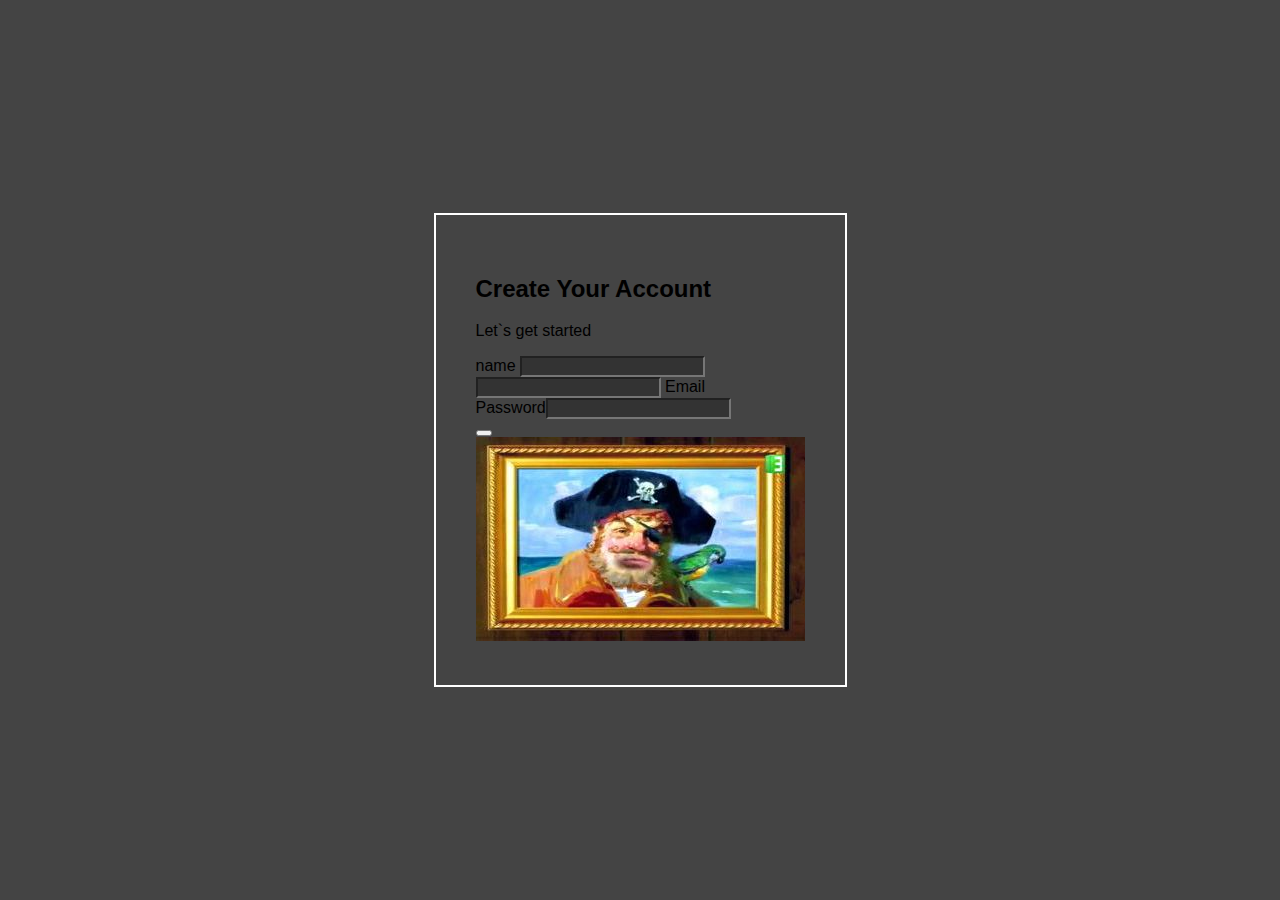
<file: index.html>
<!DOCTYPE html>
<html lang="en">
  <head>
    <link rel="stylesheet" href="../css/style.css" />
    <meta charset="UTF-8" />
    <meta name="viewport" content="width=device-width, initial-scale=1.0" />
    <title>Login Page</title>
  </head>
  <body>
    <section>
      <div class="content">
        <h2>Create Your Account</h2>
        <p>Let`s get started</p>
        <form>
          <div id="user-box">
            <label>name</label>
            <input required="true" type="name" />
          </div>
          <div id="user-box">
            <input required="true" type="email" />
            <label>Email</label>
          </div>
          <div id="user-box">
            <label>Password</label><input required="true" type="password" />
          </div>
           </form> 
          <button onclick="openPage()" ></button>
       
      </div>
      <div class="card-imge"><img src="../imges/Screenshot_20231015-230152.jpg"></div>
    </section>

    <script src="../script/script.js"></script>
  </body>
</html>
</file>
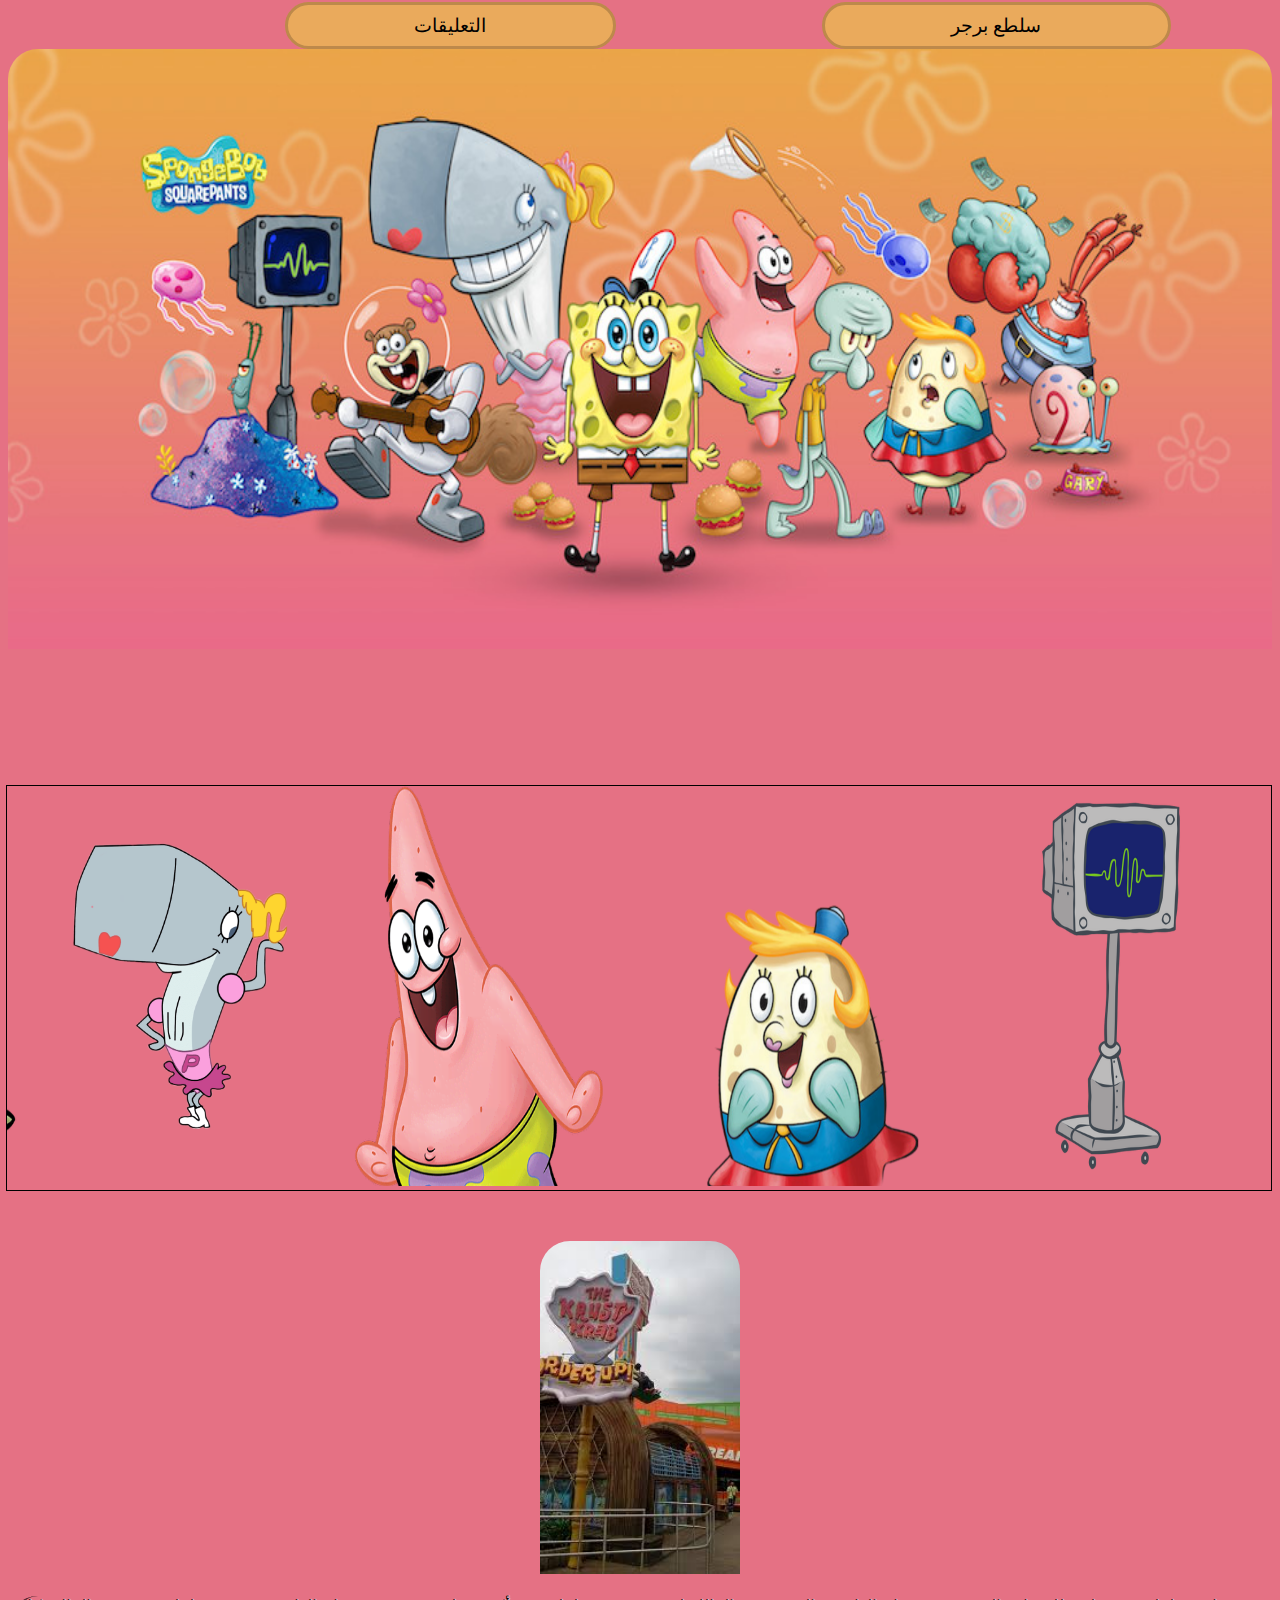
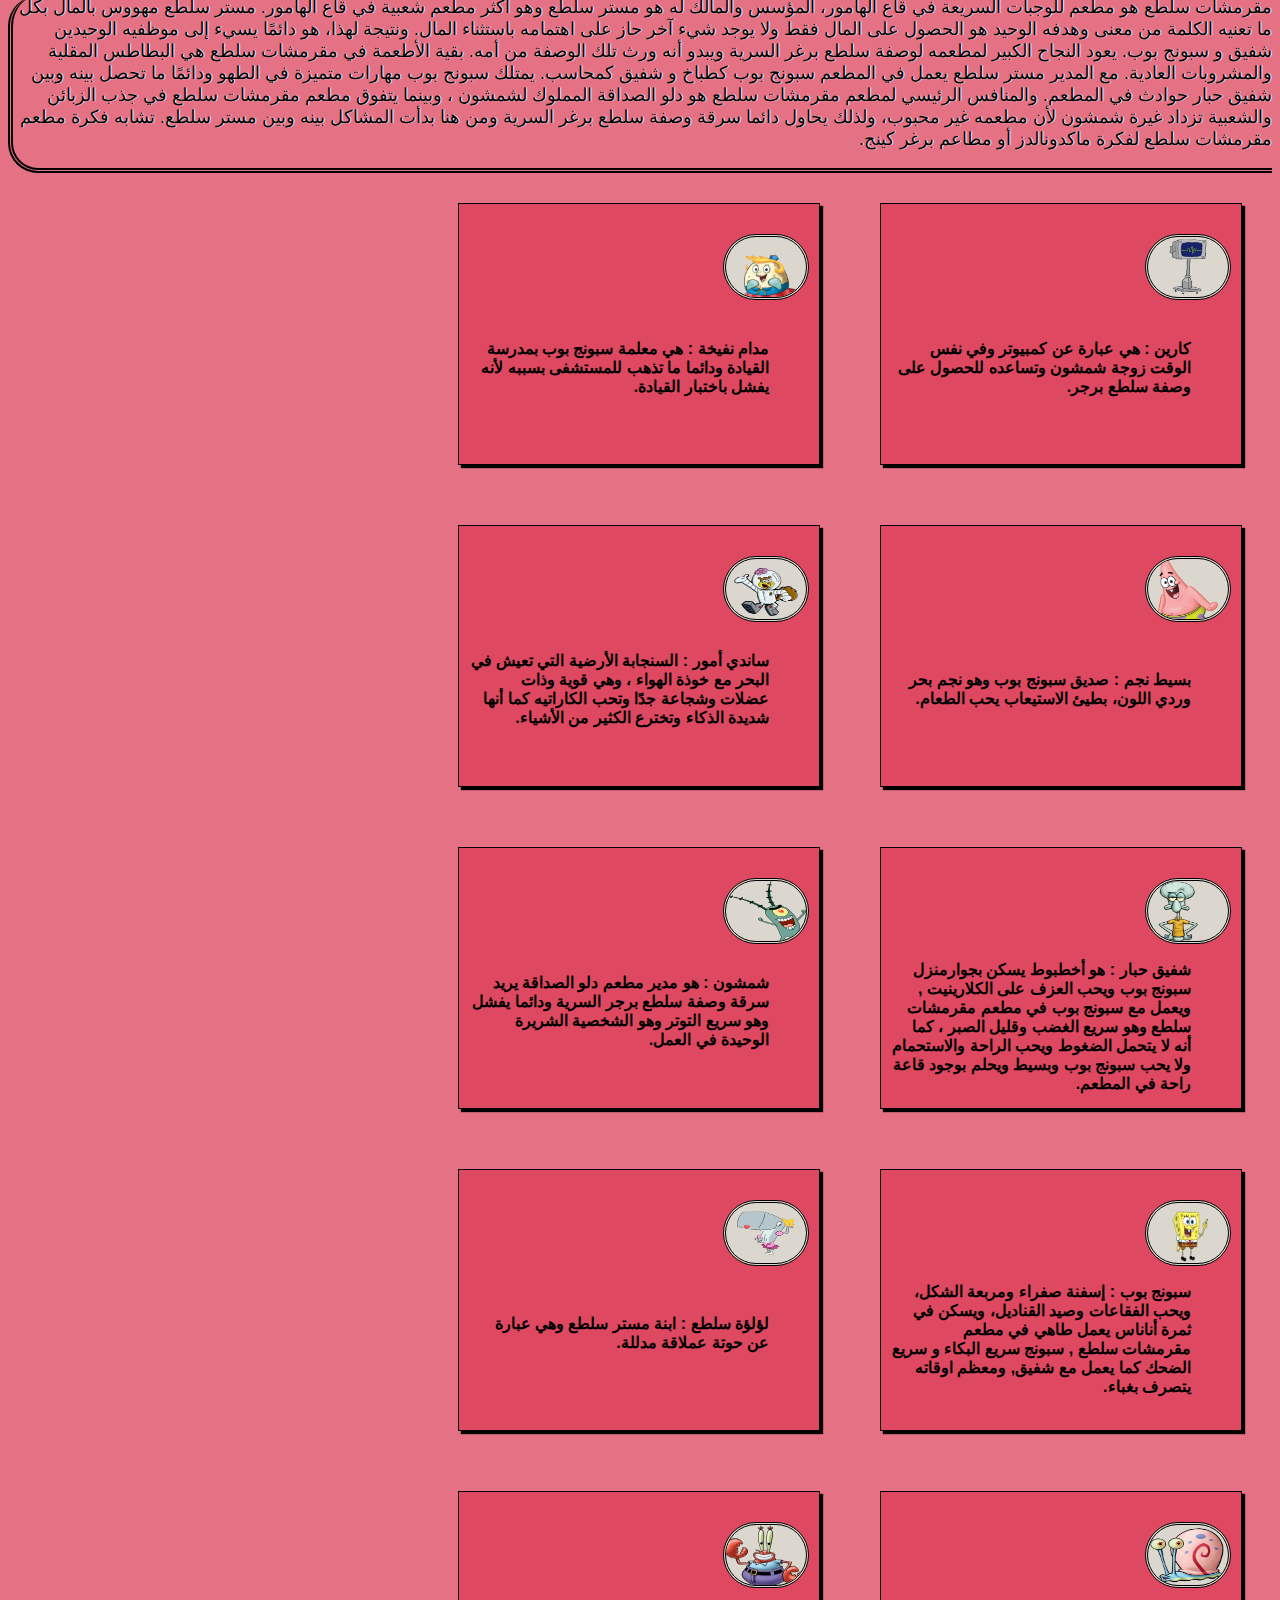
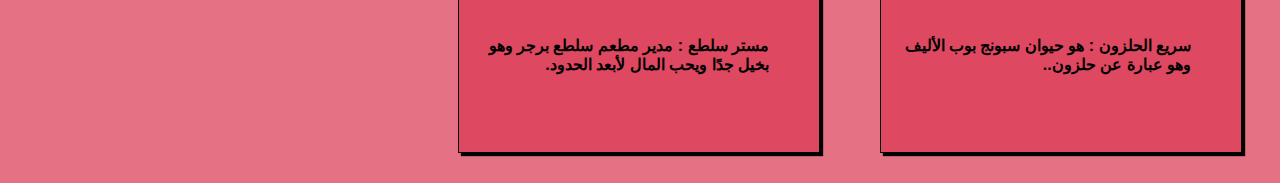
<file: index/index1.html>
<!DOCTYPE html>
<html lang="en">
  <head>
    <link rel="stylesheet" href="../css/style1.css" />
    <meta charset="UTF-8" />
    <meta name="viewport" content="width=device-width, initial-scale=1.0" />
    <title>Gallery</title>
  </head>
  <body>
    <audio autoplay>
      <source src="../اغنية بداية _ سبونجبوب سكوير بانتس(النسخة الاصلية)_ MBC 3(MP3_160K).mp3" >  
      </audio>
    <div class="title">
      <ul>
      <li>
        <a id="a" href="index2.html">سلطع برجر</a>
        <a id="a" href="index3.html">التعليقات</a>

      </li>
    </ul>
  </div>
  <img id="imgHead" src="../imges/تنزيل_(3).jpg" />
   
      <center>
    <div class="container">
      <a href="index3.html"><img src="../imges/keren.png" /></a>
      <a href="index3.html"><img src="../imges/nofikah.png" /></a>
      <a href="index3.html"><img src="../imges/pased.png" /></a>
      <a href="index3.html"><img src="../imges/loloh.png" /></a>
      <a href="index3.html"><img src="../imges/sary.png" /></a>
      <a href="index3.html"><img src="../imges/salda.png" /></a>
      <a href="index3.html"><img src="../imges/sandy.png" /></a>
      <a href="index3.html"><img src="../imges/shafig.png" /></a>
      <a href="index3.html"><img src="../imges/shamshon.png" /></a>
      <a href="index3.html"><img src="../imges/spong.png" /></a>
      

    </div>

    <img id="restaurant" src="../imges/images (2).png">
  </center>

  <div class="place">
<p>مقرمشات سلطع هو مطعم للوجبات السريعة في قاع الهامور، المؤسس والمالك له هو مستر سلطع وهو أكثر مطعم شعبية في قاع الهامور.
  مستر سلطع مهووس بالمال بكل ما تعنيه الكلمة من معنى وهدفه الوحيد هو الحصول على المال فقط ولا يوجد شيء آخر حاز على اهتمامه باستثناء المال. ونتيجة لهذا، هو دائمًا يسيء إلى موظفيه الوحيدين شفيق و سبونج بوب.
  يعود النجاح الكبير لمطعمه لوصفة سلطع برغر السرية ويبدو أنه ورث تلك الوصفة من أمه. بقية الأطعمة في مقرمشات سلطع هي البطاطس المقلية والمشروبات العادية.
  مع المدير مستر سلطع يعمل في المطعم سبونج بوب كطباخ و شفيق كمحاسب. يمتلك سبونج بوب مهارات متميزة في الطهو ودائمًا ما تحصل بينه وبين شفيق حبار حوادث في المطعم.
  والمنافس الرئيسي لمطعم مقرمشات سلطع هو دلو الصداقة المملوك لشمشون ، وبينما يتفوق مطعم مقرمشات سلطع في جذب الزبائن والشعبية تزداد غيرة شمشون لأن مطعمه غير محبوب، ولذلك يحاول دائما سرقة وصفة سلطع برغر السرية ومن هنا بدأت المشاكل بينه وبين مستر سلطع. تشابه فكرة مطعم مقرمشات سلطع لفكرة ماكدونالدز أو مطاعم برغر كينج.
  </p>
  </div>



  <span>
<div class="keren">
  <img src="../imges/keren.png" >
<P>كارين : هي عبارة عن كمبيوتر وفي نفس الوقت زوجة شمشون وتساعده للحصول على وصفة سلطع برجر.</P>
</div>
<div class="nofikah">
  <img src="../imges/nofikah.png" >
<P>مدام نفيخة : هي معلمة سبونج بوب بمدرسة القيادة ودائما ما تذهب للمستشفى بسببه لأنه يفشل باختبار القيادة.</P>
</div>
<div class="pased">
  <img src="../imges/pased.png" >
<p>بسيط نجم : صديق سبونج بوب وهو نجم بحر وردي اللون، بطيئ الاستيعاب يحب الطعام.</p>
</div>
<div class="sandy">
  <img src="../imges/sandy.png" >
  <p>ساندي أمور : السنجابة  الأرضية التي تعيش في البحر مع خوذة الهواء ، وهي قوية وذات عضلات وشجاعة جدًا وتحب الكاراتيه كما أنها شديدة الذكاء  وتخترع الكثير من الأشياء.</p>
</div>
<div class="shafig">
  <img src="../imges/shafig.png" >
<p>شفيق حبار : هو أخطبوط  يسكن بجوارمنزل سبونج بوب ويحب العزف على الكلارينيت , ويعمل مع سبونج بوب في مطعم مقرمشات سلطع وهو سريع الغضب  وقليل الصبر ، كما أنه لا يتحمل الضغوط ويحب الراحة والاستحمام  ولا يحب سبونج بوب وبسيط  ويحلم بوجود قاعة راحة في المطعم.</p>
</div>
<div class="shamshon">
  <img src="../imges/shamshon.png" >
  <P>شمشون : هو مدير مطعم دلو الصداقة  يريد سرقة وصفة سلطع برجر السرية ودائما يفشل وهو سريع التوتر وهو الشخصية الشريرة الوحيدة في العمل.</P>
</div>
<div class="spong">
  <img src="../imges/spong.png" >
<p>سبونج بوب : إسفنة صفراء ومربعة الشكل، ويحب الفقاعات وصيد القناديل، ويسكن في ثمرة أناناس يعمل طاهي في مطعم مقرمشات سلطع , سبونج سريع البكاء و سريع الضحك كما يعمل مع شفيق, ومعظم اوقاته يتصرف بغباء.</p>
</div>
<div class="loloh">
  <img src="../imges/loloh.png" >
<p>لؤلؤة سلطع : ابنة مستر سلطع وهي عبارة عن حوتة عملاقة مدللة.</p>
</div>
<div class="sary">
  <img src="../imges/sary.png" >
  <p>سريع الحلزون : هو حيوان سبونج بوب الأليف وهو عبارة عن حلزون..</p>
</div>
<div class="salda">
  <img src="../imges/salda.png" >
  <P>مستر سلطع : مدير مطعم سلطع برجر وهو بخيل جدًا ويحب المال لأبعد الحدود.</P>
</div>

</span>
  







</body>

</html>
</file>
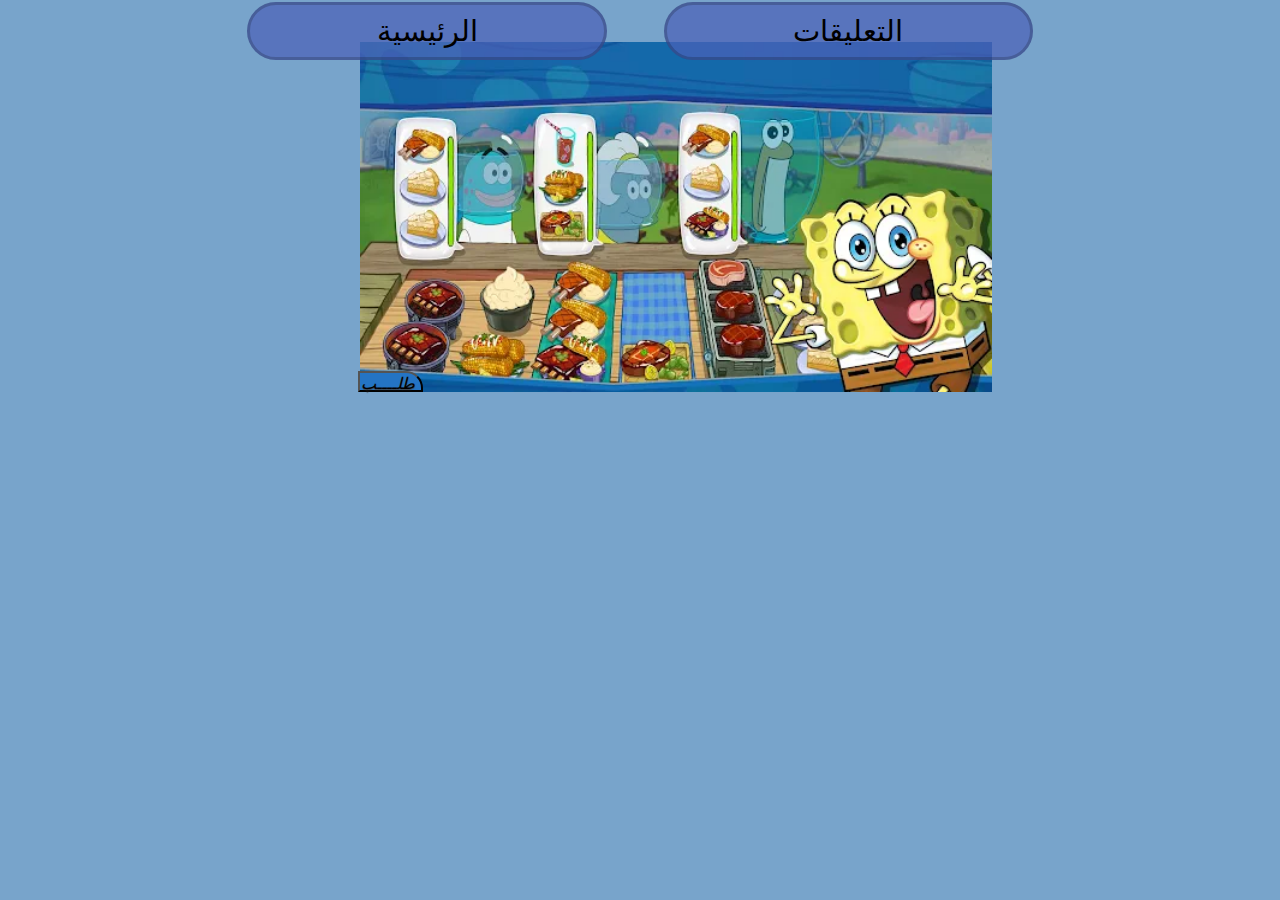
<file: index/index2.html>
<!DOCTYPE html>
<html lang="en">
  <head>
    <link rel="stylesheet" href="../css/style2.css" />
    <meta charset="UTF-8" />
    <meta name="viewport" content="width=device-width, initial-scale=1.0" />
    <title>Document</title>
  </head>
  <body>
    <center>
      <nav>
      <a href="index3.html">التعليقات</a>
      <a href="index1.html">الرئيسية</a>
    </nav>
      
      <img src="../imges/berger.jpg" />

      <button id="myButton">طلــــب</button>

      <div id="order">
        <div class="food">
          <img src="../imges/BackgroundEraser_٢٠٢٣١٠٢٠_٢٢٤٣٤٦٧٨١.png" alt="" />
          <div class="two">
            نوع الخبز
            <p>أسمر</p>
            <input id="bread" type="radio" name="bread" checked />
            <p>أبيض</p>
            <input id="bread" type="radio" name="bread" />
          </div>

          <div class="three">
            <p>سلطة</p>
            <input id="salad" type="checkbox" checked />
          </div>
          <div class="one">
            <p>رقم الطاولة</p>
            <input id="desk" type="number" />
          </div>

          <div class="four">
            <p>ملاحظات على الخدمة</p>
            <input id="text" type="text" />
          </div>
          <button id="doneButton" > جاهز</button>
        </div>

        <img src="../imges/juice.png" alt="" />
        <input id="drink" type="checkbox" onchange="ListDrink()" checked /><br />
       
        <div id="Drink">

          <p>عصير :</p>
          <input id="juice" type="radio" name="juice" /><br />

          <p>مشروب غازي :</p>
          <input id="juice" type="radio" name="juice" checked /><br />
        </div><br>
        
        <div id="thanks">
          <h2>شكرا لزيارة مطعم سلطع برجر <br> طلبك سيأتي حالاً</h2>
        </div>
      </div>
    </center>

    <script src="../script/script2.js"></script>
  </body>
</html>
</file>
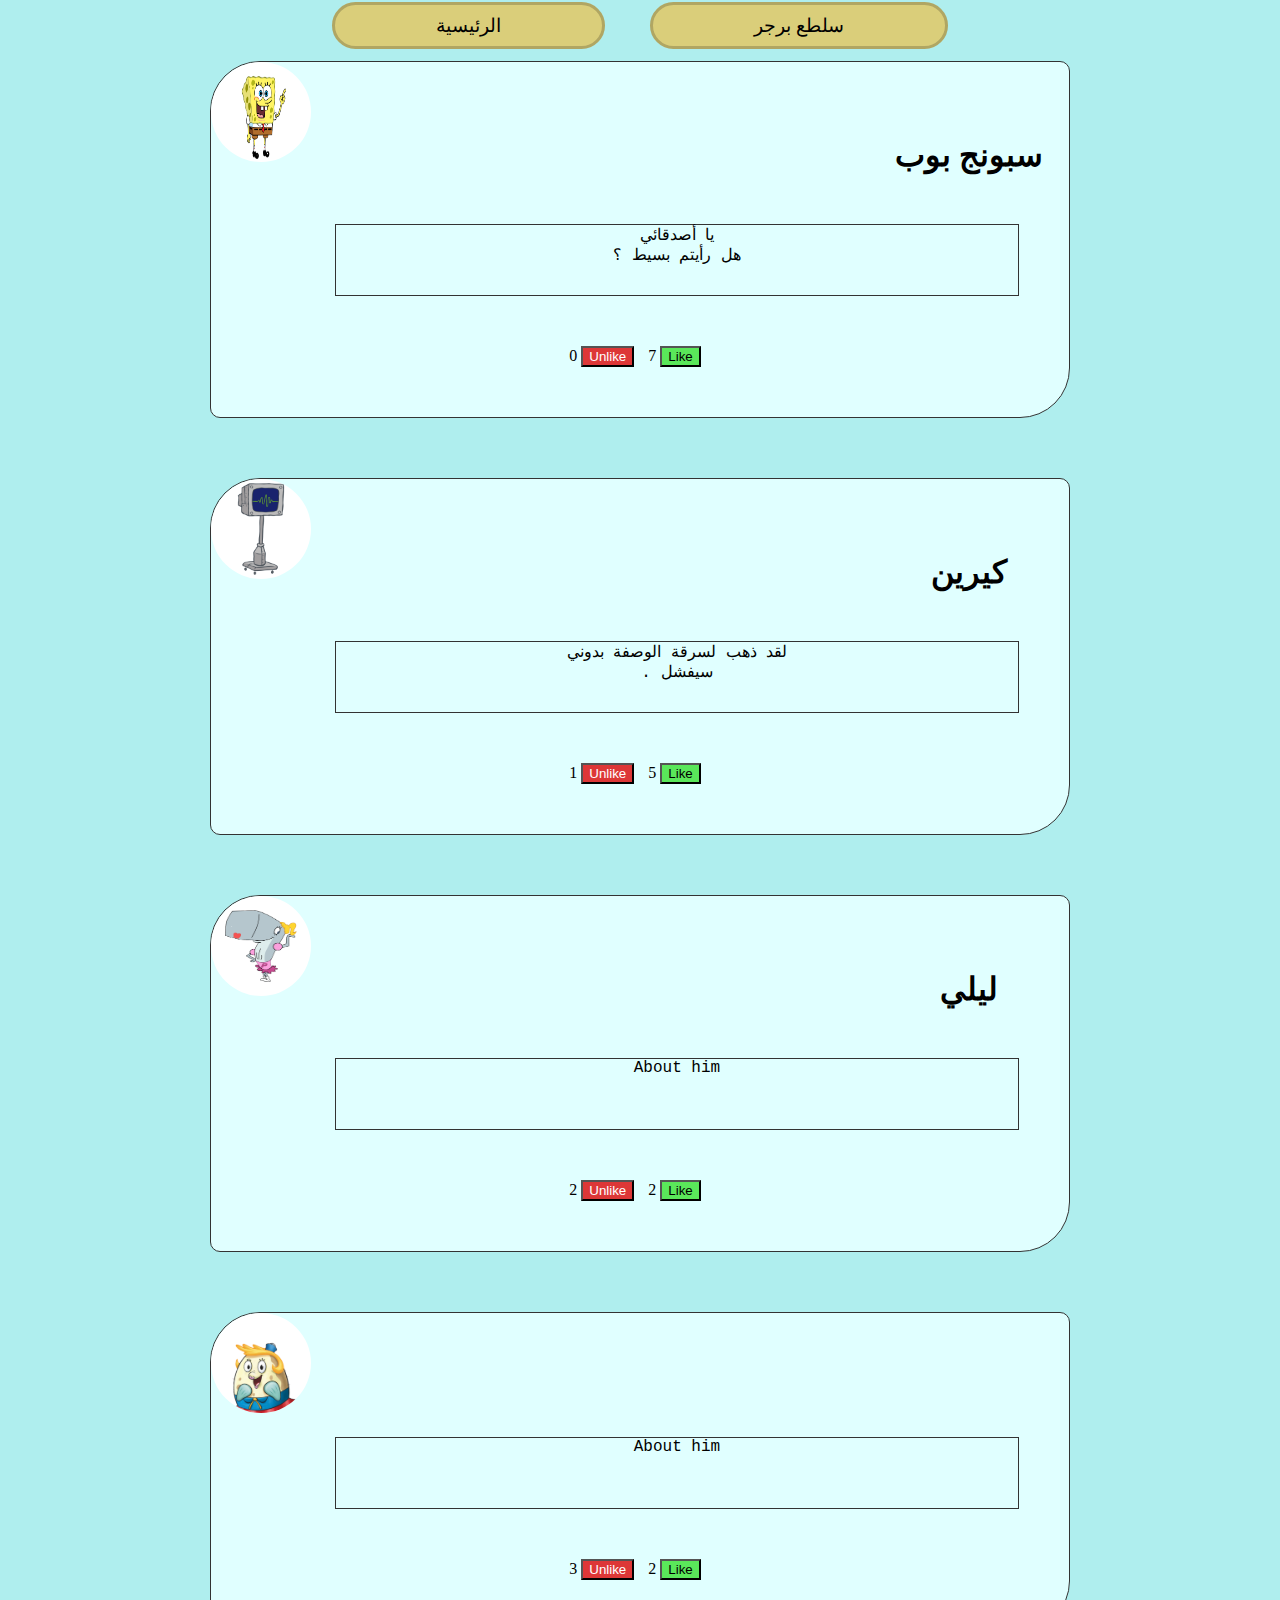
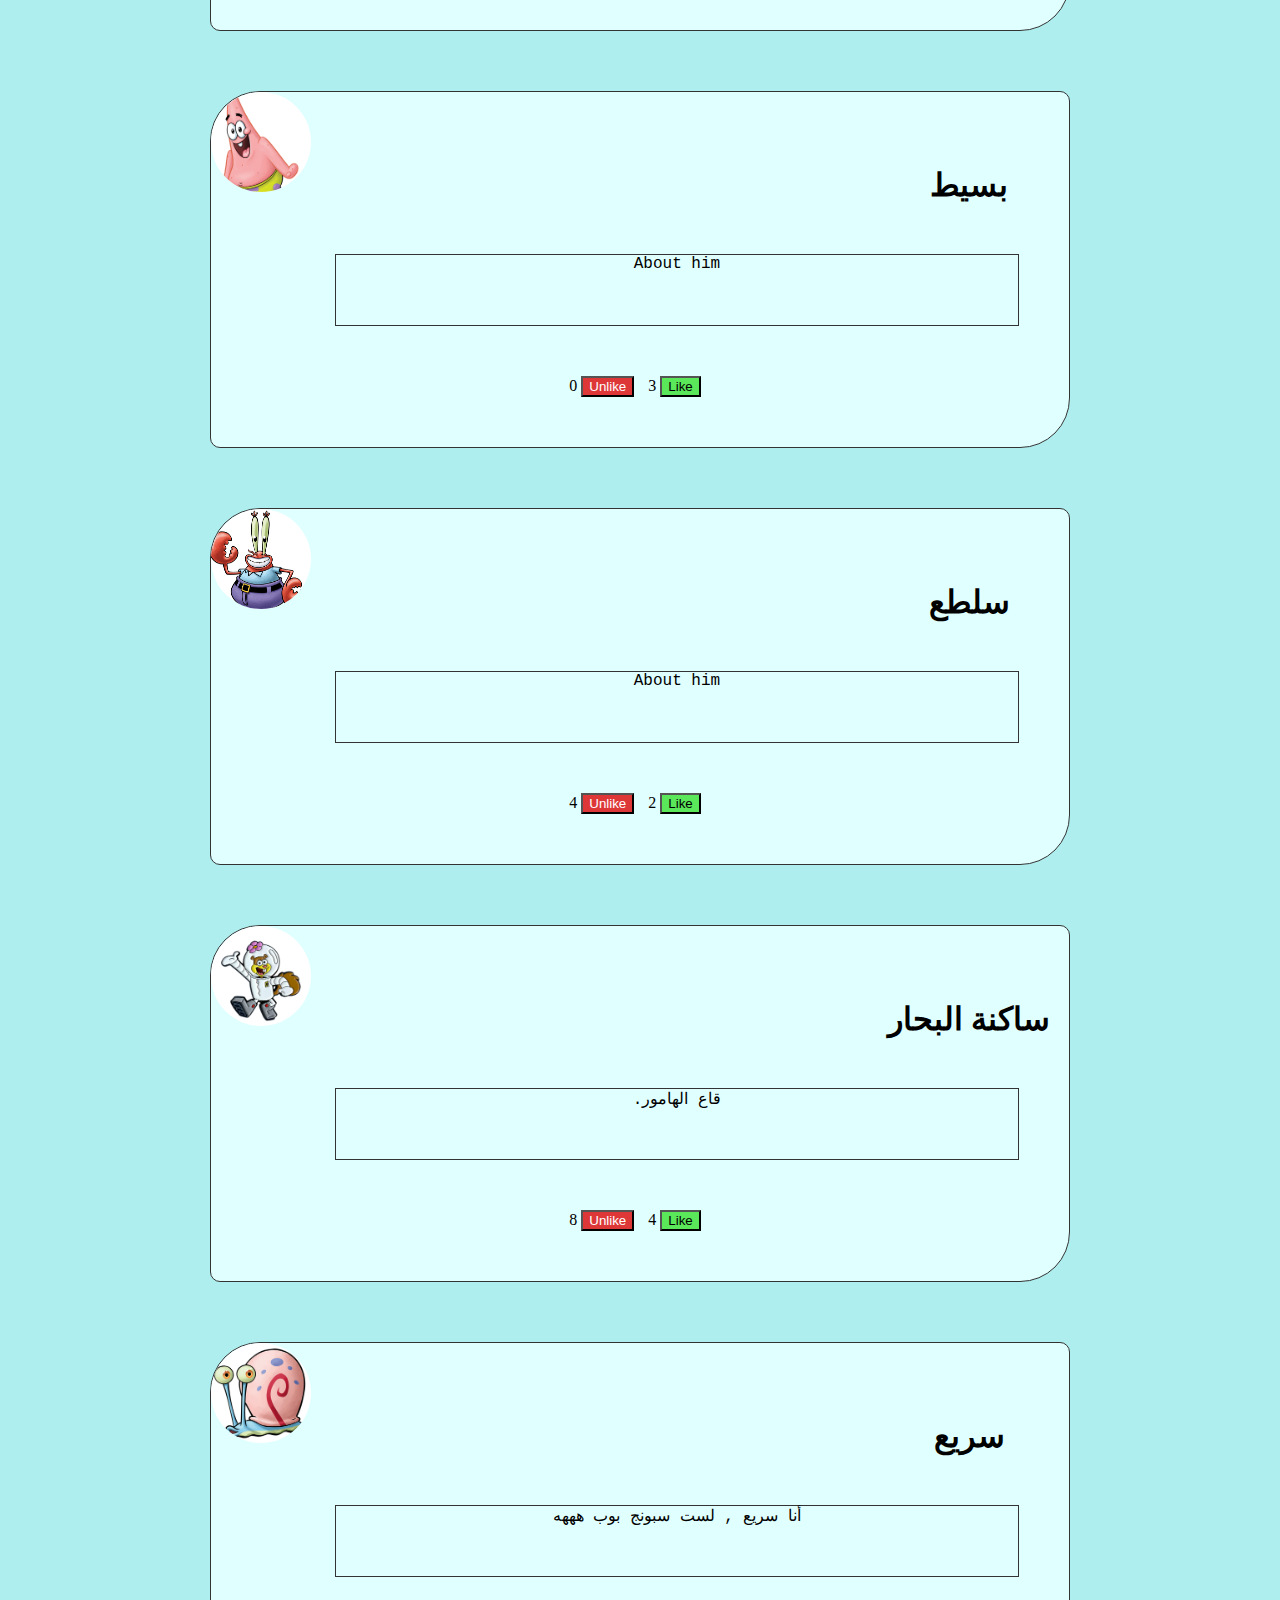
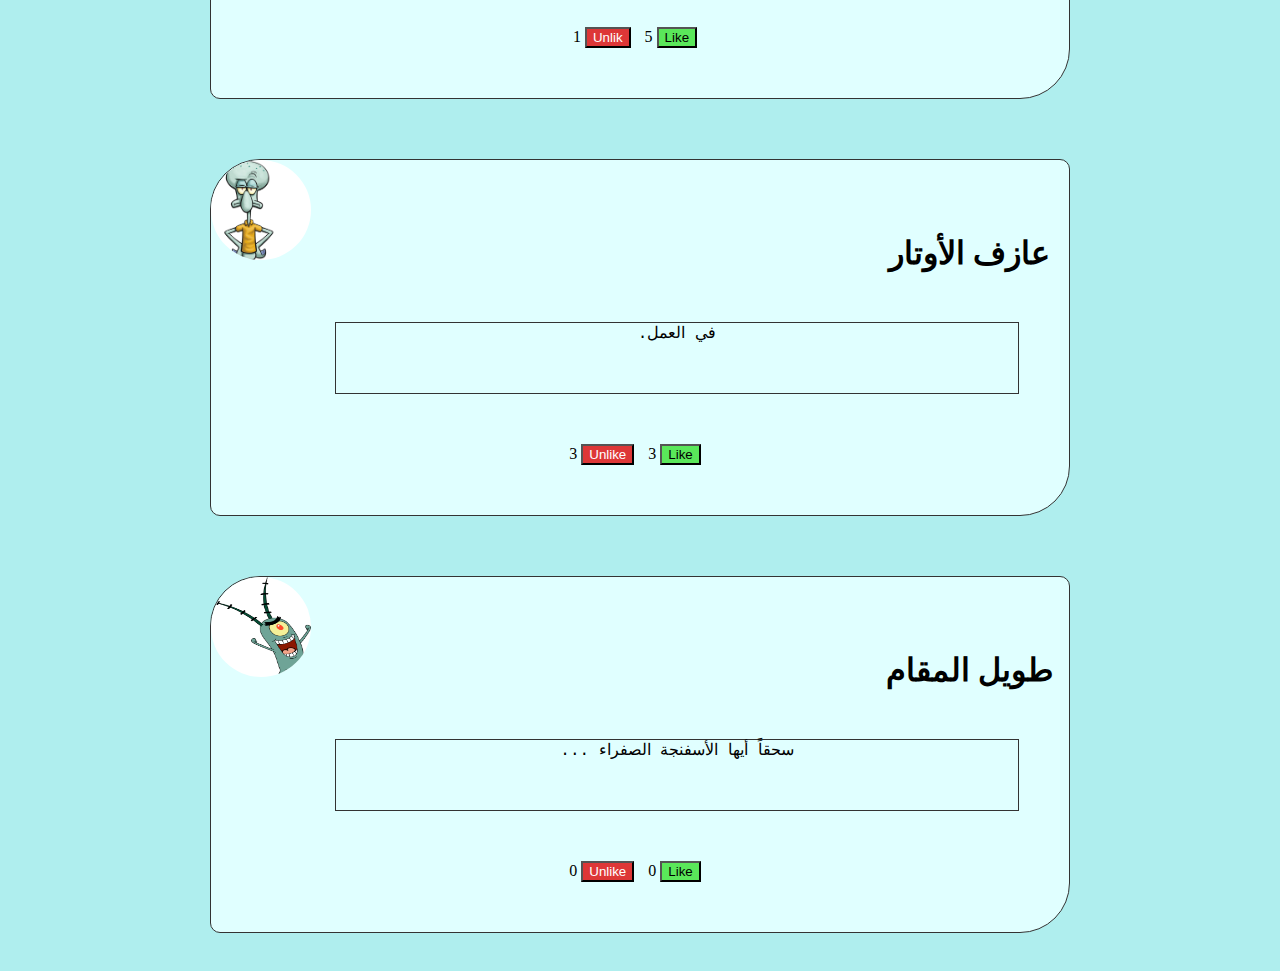
<file: index/index3.html>
<!DOCTYPE html>
<html lang="en">
  <head>
    <link rel="stylesheet" href="../css/style3.css" />
    <meta charset="UTF-8" />
    <meta name="viewport" content="width=device-width, initial-scale=1.0" />
    <title>User Page</title>
  </head>
  <body>
    <center>
      <nav>
        <a href="index2.html">سلطع برجر</a>
        <a href="index1.html">الرئيسية</a>
      </nav>
      <div class="container">
        <div class="user-box">
          <img src="../imges/spong.png" />
          <h1>سبونج بوب</h1>
          <p>يا أصدقائي <br> هل رأيتم بسيط ؟ </p>
          <button onclick="updateLikeCounter1()" class="link-button">
            Like
          </button>
          <span id="link-counter1">7</span>
          <button onclick="updateUnlikeCounter1()" class="unlink-button">
            Unlike
          </button>
          <span id="unlink-counter1">0</span>
        </div>

        <div class="user-box">
          <img src="../imges/keren.png" />
          <h1>كيرين</h1>
          <p>لقد ذهب لسرقة الوصفة بدوني <br> سيفشل .</p>
          <button onclick="updateLikeCounter2()" class="link-button">
            Like
          </button>
          <span id="link-counter2">5</span>
          <button onclick="updateUnlikeCounter2()" class="unlink-button">
            Unlike
          </button>
          <span id="unlink-counter2">1</span>
        </div>

        <div class="user-box">
          <img src="../imges/loloh.png" />
          <h1>ليلي</h1>
          <p>About him</p>
          <button onclick="updateLikeCounter3()" class="link-button">
            Like
          </button>
          <span id="link-counter3">2</span>
          <button onclick="updateUnlikeCounter3()" class="unlink-button">
            Unlike
          </button>
          <span id="unlink-counter3">2</span>
        </div>

        <div class="user-box">
          <img src="../imges/nofikah.png" />
          <h1></h1>
          <p>About him</p>
          <button onclick="updateLikeCounter4()" class="link-button">
            Like
          </button>
          <span id="link-counter4">2</span>
          <button onclick="updateUnlikeCounter4()" class="unlink-button">
            Unlike
          </button>
          <span id="unlink-counter4">3</span>
        </div>

        <div class="user-box">
          <img src="../imges/pased.png" />
          <h1>بسيط</h1>
          <p>About him</p>
          <button onclick="updateLikeCounter5()" class="link-button">
            Like
          </button>
          <span id="link-counter5">3</span>
          <button onclick="updateUnlikeCounter5()" class="unlink-button">
            Unlike
          </button>
          <span id="unlink-counter5">0</span>
        </div>

        <div class="user-box">
          <img src="../imges/salda.png" />
          <h1>سلطع</h1>
          <p>About him</p>
          <button onclick="updateLikeCounter6()" class="link-button">
            Like
          </button>
          <span id="link-counter6">2</span>
          <button onclick="updateUnlikeCounter6()" class="unlink-button">
            Unlike
          </button>
          <span id="unlink-counter6">4</span>
        </div>

        <div class="user-box">
          <img src="../imges/sandy.png" />
          <h1>ساكنة البحار</h1>
          <p>قاع الهامور. </p>
          <button onclick="updateLikeCounter7()" class="link-button">
            Like
          </button>
          <span id="link-counter7">4</span>
          <button onclick="updateUnlikeCounter7()" class="unlink-button">
            Unlike
          </button>
          <span id="unlink-counter7">8</span>
        </div>

        <div class="user-box">
          <img src="../imges/sary.png" />
          <h1>سريع</h1>
          <p>أنا سريع , لست سبونج بوب هههه</p>
          <button onclick="updateLikeCounter8()" class="link-button">
            Like
          </button>
          <span id="link-counter8">5</span>
          <button onclick="updateUnlikeCounter8()" class="unlink-button">
            Unlik
          </button>
          <span id="unlink-counter8">1</span>
        </div>

        <div class="user-box">
          <img src="../imges/shafig.png" />
          <h1>عازف الأوتار</h1>
          <p>في العمل. </p>
          <button onclick="updateLikeCounter9()" class="link-button">
            Like
          </button>
          <span id="link-counter9">3</span>
          <button onclick="updateUnlikeCounter9()" class="unlink-button">
            Unlike
          </button>
          <span id="unlink-counter9">3</span>
        </div>

        <div class="user-box">
          <img src="../imges/shamshon.png" />
          <h1>طويل المقام</h1>
          <p>سحقاً أيها الأسفنجة الصفراء ...</p>
          <button onclick="updateLikeCounter10()" class="link-button">
            Like
          </button>
          <span id="link-counter10">0</span>
          <button onclick="updateUnlikeCounter10()" class="unlink-button">
            Unlike
          </button>
          <span id="unlink-counter10">0</span>
        </div>
      </div>
    </center>
    <script src="../script/script3.js"></script>
  </body>
</html>
</file>
<file: css/style.css>
body { 
    display: flex;
    margin: 0;
    padding: 0;
    min-height: 100vh;
    background: #444;
    justify-content: center;
    align-items: center;
    font-family: arial;

}
section{
    border: 2px white solid;
    padding: 40px;
}
input{
    background-color: #333;
}

#sub{
    border: 2px rgb(0, 0, 0) solid;
    margin: 5% 30%;
    padding: 10px;
    background-color: #545353;
    color: rgb(0, 0, 0);
}
</file>
<file: css/style1.css>
body{
    height: 2000px;
    direction: rtl;
    background: #db3853b6;

}

ul{
    display:contents;
    position: relative;
    top:0;
}

#imgHead{
    width: 100%;
    height: 600px;
    position: relative;
    top: 18px;
    border-radius: 30px 30px 0 0;
}

.container{
    width: 100%;
    display: flex;
    flex-wrap: nowrap;
    overflow-x: auto;
    scroll-snap-type: x mandatory;
    flex-direction: row;
    border: #000000 1px solid;
    position:relative;
    top: 50px;
    left: 100px;
    clear: right;
    margin: 100px;
}

.container img{
    height: 400px;
    width: 300px;
    margin-right: 10px;
    scroll-snap-align:center;

}

.container img:hover{
    border: #000000 1px solid;
    border-radius: 40px;
    background-color: rgb(195, 84, 116);
}

#a{
    font-family:'Trebuchet MS', 'Lucida Sans Unicode', 'Lucida Grande', 'Lucida Sans', Arial, sans-serif;
    font-size: larger;
    text-decoration: none;
    color: #000000;
    border: 3px rgba(3, 3, 3, 0.195) solid;
    border-radius: 50px;
    background-color: #ecc14bb6;
    padding: 10px 10%;
    margin:0 8%;
    clear: right;
    position: relative;
    top: 6px;
}

.container::-webkit-scrollbar{
    width: 12px;
    height: 12px;
}

.container::-webkit-scrollbar:hover{
    background-color: rgb(240, 145, 20);
}

.container::-webkit-scrollbar-button{
    background-color: #000000;
}

#restaurant{
    width:200px ;
    border-radius:30px 30px 0 0 ;
}
.place{
    border-bottom:5px double black;
    border-left: 5px double black;
    border-radius: 30px 0 0 30px;
    font-family: 'Trebuchet MS', 'Lucida Sans Unicode', 'Lucida Grande', 'Lucida Sans', Arial, sans-serif;
    font-size: large;
    text-shadow: 1px 0 1px #ffffff;

}
span div{
    display: flex;
    flex-wrap: wrap;
    background-color: #db3853b6;
    width: 300px;
    height: 200px;
    border: #000000 1px solid;
    float: right;
    margin: 30px;
    padding: 30px;
    box-shadow: 3px 3px 1px black;
}

span div:hover{
    box-shadow: 3px 3px 2px  white;
    border-color: #000000b6;
}

span img{
    height: 60px;
    width: 80px;
    background-color: rgb(220, 215, 206);
    border: #000000 3px double;
    border-radius: 50px;
    position: relative;
    right: -20px;
}

span p{
    font-family:'Gill Sans', 'Gill Sans MT', Calibri, 'Trebuchet MS', sans-serif;
    font-weight: bold;
    position: relative;
    right: 20px;
}
</file>
<file: css/style2.css>
body{
    direction: rtl;
    font-size: 1.5rem;
    background-color: rgb(120, 164, 203);
}
.food , #Drink{
    width: 40%;
    padding: 10px;
    background-color: brown;
    border: 1px black solid;
    justify-content: space-between;
    margin: auto;
    position: relative;
    left: 250px;
    border-radius: 30px;
}
#Drink{
    display: none;
    border: 1px black solid;
    background-color: darksalmon;
    position: relative;
    right: 300px; 
    top: -700px;   
}
#Drink img{
    height: 350px;
    width: 250px;

}

img{
    height: 350px;
    width: 50%;
 padding: auto;  
}
.food img{
    width: 500px;
}

.one,.three,.two,.four{
    background-color: rgb(223, 176, 137);
    width: 85%;
    border-radius: 50px;
}
.one{

    height: 70px;
    background-color: rgb(223, 176, 137);

}
.one input{
    width: 50px;
}
input{
    position: relative;
    left: -80px;
    top: -50px;
}

.four input{
    height: 100px;
    width: 98%;
    border-radius: 50px;
    position: relative;
top: -1px;
left: 0px;

}
#order{
    display: none;
    max-width: 1100px;
    border-radius: 30px;
    width: 90%;
    height: 1400px;
    background-color: aqua;
}

nav a{
width: 20px;
    font-family:'Trebuchet MS', 'Lucida Sans Unicode', 'Lucida Grande', 'Lucida Sans', Arial, sans-serif;
    font-size: larger;
    text-decoration: none;
    color: #000000;
    border: 3px rgba(3, 3, 3, 0.195) solid;
    border-radius: 50px;
    background-color: #4c61b8b6;
    padding: 10px 10%;
    margin: 0 2%;
    clear: right;
    position: relative;
    top: 6px;

}
button{
    height: 21px;
    width: 65px;
    font-style:oblique;
    font-size:medium;
    text-shadow:0 1px  1px rgb(68, 68, 68);
    background-color: rgb(36, 116, 196);
    border:0.1 black solid;
    border-radius: 0 17px 0 0; 
    position: relative;
    right: -69px;
    top: -3px;
 
}

#drink{
    width: 1%;
position: relative;
top: -300px;
left: 100px;
}
#thanks{
    display: none;
    height: 140px;
    width: 350px;
    background-color: darksalmon;
    border: 3px black double;
    border-radius: 20px;
    position: relative;
    top: -390px;
    right: 372px;
}
#doneButton{
    width: 20%;
    height: 50px;
    font-family: 'Franklin Gothic Medium', 'Arial Narrow', Arial, sans-serif;
    font-size: 25px;
    position: relative;
    right: 170px ;
    top: 70px;
    border-radius: 30px;
    background-color: brown;
}
</file>
<file: css/style3.css>
body{
    background-color:#AFEEEE ;
    direction: rtl;
}
nav{
    width: 80%;

}
nav a{
    font-family:'Trebuchet MS', 'Lucida Sans Unicode', 'Lucida Grande', 'Lucida Sans', Arial, sans-serif;
    font-size: larger;
    text-decoration: none;
    color: #000000;
    border: 3px rgba(3, 3, 3, 0.195) solid;
    border-radius: 50px;
    background-color: #ecc14bb6;
    padding: 10px 10%;
    margin: 0 2%;
    clear: right;
    position: relative;
    top: 6px;

}

.container{
    display: flex;
    flex-wrap: wrap;
}

.user-box{
    background-color: #E0FFFF;
    width: 60%;
    border: 1px solid #333;
    border-radius: 50px 10px ;
    padding: 10px;
    margin: 10px ;
    text-align: center;
    margin:30px  auto;
    padding: 50px;
}

.user-box img{
    background-color: #ffffff;
    width: 100px;
    height: 100px;
    border-radius: 50%;
    position:relative ;
    top: -50px;
    left: -50%;

}

.user-box h1{
    position: relative;
    top: -80px;
    right: -200px;
    margin: 0;
    width: 500px;
}
.user-box p{
    height: 70px;
    width: 90%;
    font-family: 'Courier New', Courier, monospace;
    border: #333 solid 1px ;
    margin: 10px 0;
    position: relative;
    top: -40px;
}

.unlink-button{
    display: inline-block;
    margin-right: 10px;
    color :rgb(255, 255, 255);
    background-color: rgb(221, 55, 55);
}
.link-button{
    display: inline-block;
    margin-right: 10px;
    background-color: rgb(90, 231, 90);
    color: black;
}
</file>
